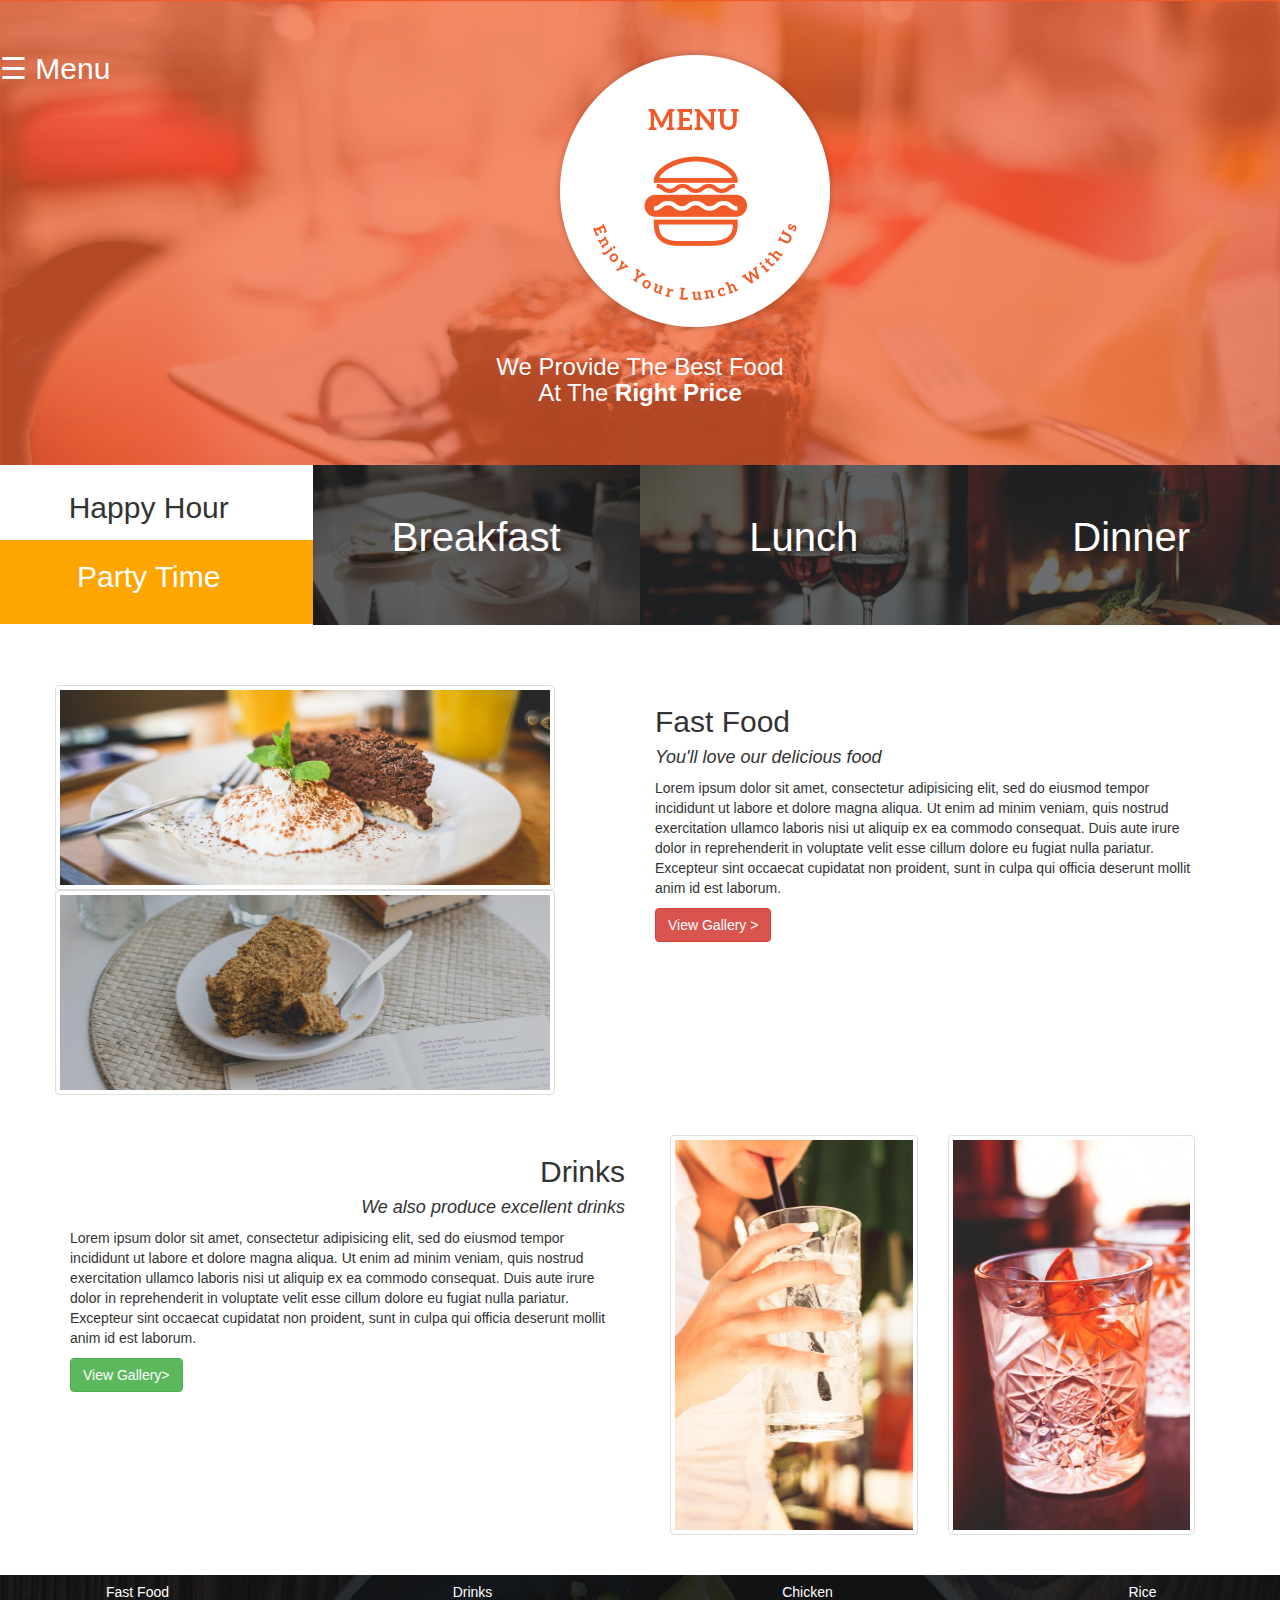
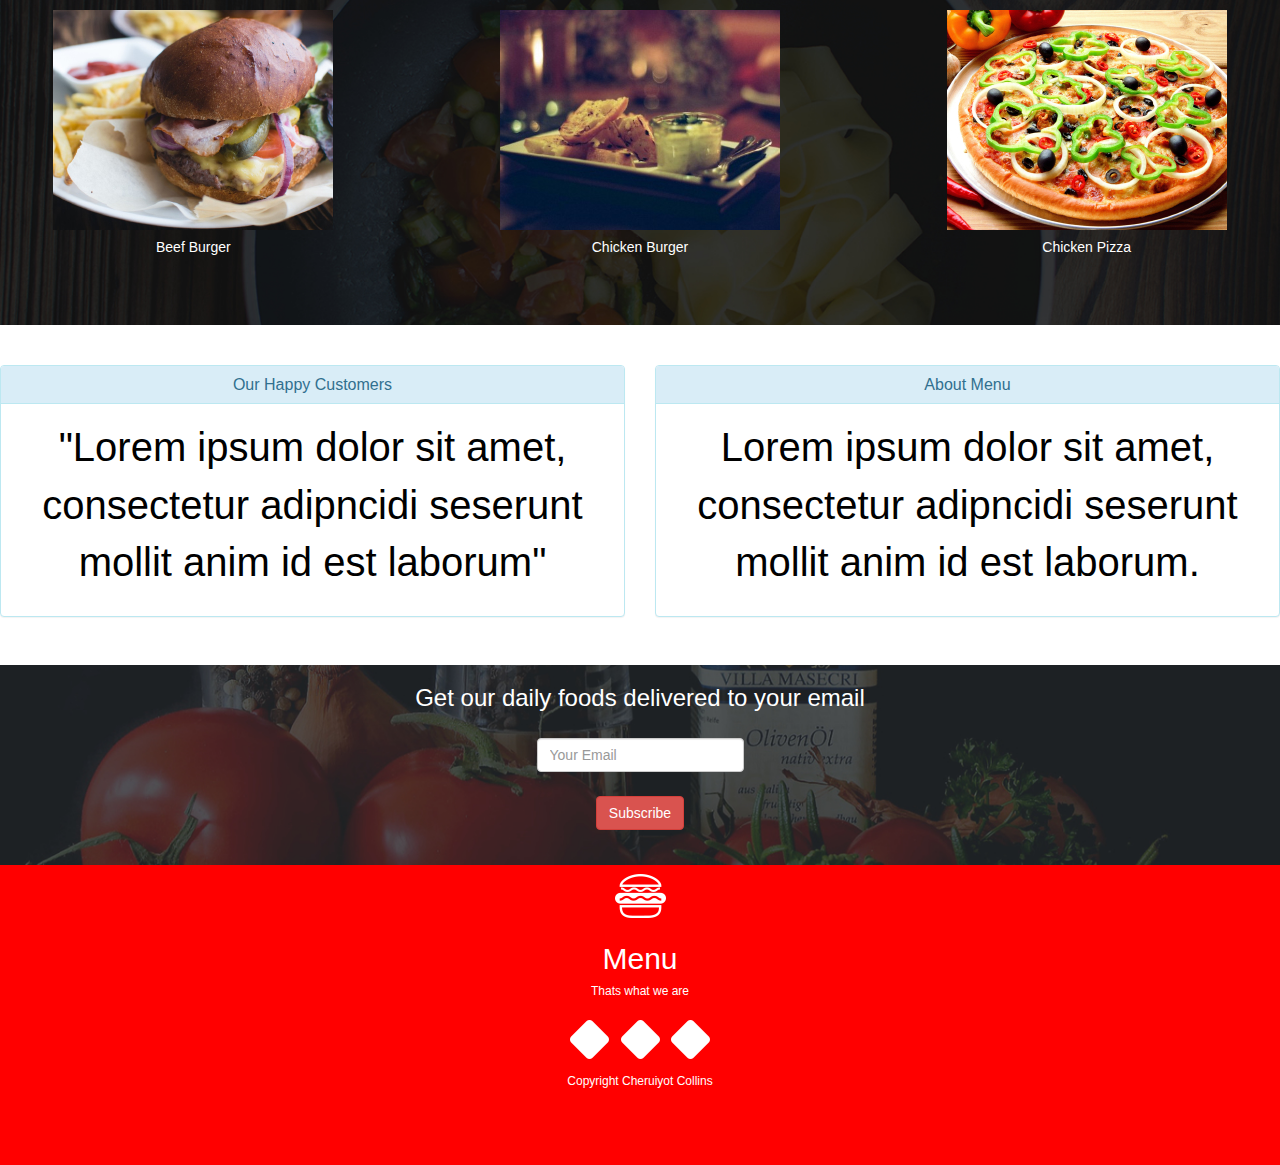
<file: index.html>
<!DOCTYPE html>
<html lang="en" dir="ltr">

<head>
  <link rel="stylesheet" href="css/bootstrap.css" type="text/css">
  <link rel="stylesheet" href="css/styles.css" type="text/css">
  <meta charset="utf-8">
  <script src="js/jquery-3.3.1.js" type="text/javascript"></script>
  <script src="js/scripts.js" type="text/javascript"></script>

  <title>Anitas Kitchen-Cherucole</title>

  <meta name="viewport" content="width=device-width, initial-scale=1">
  <style>
    body {
      font-family: 'Lato', sans-serif;
    }

    .overlay {
      height: 100%;
      width: 0;
      position: fixed;
      z-index: 1;
      top: 0;
      left: 0;
      background-color: rgb(0, 0, 0);
      background-color: rgba(0, 0, 0, 0.9);
      overflow-x: hidden;
      transition: 0.5s;
    }

    .overlay-content {
      position: relative;
      top: 25%;
      width: 100%;
      text-align: center;
      margin-top: 30px;
    }

    .overlay a {
      padding: 8px;
      text-decoration: none;
      font-size: 36px;
      color: #818181;
      display: block;
      transition: 0.3s;
    }

    .overlay a:hover,
    .overlay a:focus {
      color: #f1f1f1;
    }

    .overlay .closebtn {
      position: absolute;
      top: 20px;
      right: 45px;
      font-size: 60px;
    }

    @media screen and (max-height: 450px) {
      .overlay a {
        font-size: 20px
      }
      .overlay .closebtn {
        font-size: 40px;
        top: 15px;
        right: 35px;
      }
    }



  </style>
</head>

<body>
  <div class="jumbotron">


    <div id="myNav" class="overlay">
      <a href="javascript:void(0)" class="closebtn" onclick="closeNav()">&times;</a>
      <div class="overlay-content">
        <a href="#">About</a>
        <a href="#">Services</a>
        <a href="#">Clients</a>
        <a href="#">Contact</a>
      </div>
    </div>

    <span id="sidebuttons" style="font-size:30px;cursor:pointer" onclick="openNav()">&#9776; Menu</span>

    <script>
      function openNav() {
        document.getElementById("myNav").style.width = "100%";
      }

      function closeNav() {
        document.getElementById("myNav").style.width = "0%";
      }
    </script>


    <img id="logo" src="assets/logoBig.png" alt="Our Kitchen Logo">
    <h3 id="slogan">We Provide The Best Food
  <br>
  At The <strong>Right Price</strong> </h3>
  </div>

  <div class="section2">
    <div class="row">

      <div class="col-md-3">
        <div id="happyrow" class="row">
          <h2>Happy Hour</h2>
        </div>
        <div id="partyrow" class="row">
          <h2>Party Time</h2>
        </div>
      </div>
      <div class="col-md-3" id="breakfasttab">
        <p class="labels">Breakfast</p>
      </div>
      <div class="col-md-3" id="lunchtab">
        <p class="labels">Lunch</p>
      </div>
      <div class="col-md-3" id="dinnertab">
        <p class="labels">Dinner</p>
      </div>

    </div>

  </div>
  <br>
  <br>
  <br>

  <div class="section3">
    <div class="container">

      <div class="row">

        <div class="col-md-6">
          <div class="row">
            <img src="assets/fastFood1.jpg" class="img-thumbnail" "img-responsive" alt="Fast Food Image">

          </div>
          <div class="row">
            <img src="assets/fastFood2.jpg" class="img-thumbnail" alt="Second Fast Food Image">

          </div>


        </div>

        <div class="col-md-6">
          <p>
            <h2>Fast Food</h2>
            <h4>You'll love our delicious food</h4>Lorem ipsum dolor sit amet, consectetur adipisicing elit, sed do eiusmod tempor incididunt ut labore et dolore magna aliqua. Ut enim ad minim veniam, quis nostrud exercitation ullamco laboris nisi ut aliquip ex ea commodo consequat. Duis aute
            irure dolor in reprehenderit in voluptate velit esse cillum dolore eu fugiat nulla pariatur. Excepteur sint occaecat cupidatat non proident, sunt in culpa qui officia deserunt mollit anim id est laborum.</p>

          <button class="btn btn-danger" id="red">View Gallery ></button>


        </div>
      </div>
    </div>
  </div>
  <br>
  <br>

  <div class="section4">

    <div class="container">

      <div class="row">
        <div class="col-md-6">
          <p>

            <h2 id="drinkshead">Drinks</h2>
            <h4 id="drinkshead">We also produce excellent drinks</h4> Lorem ipsum dolor sit amet, consectetur adipisicing elit, sed do eiusmod tempor incididunt ut labore et dolore magna aliqua. Ut enim ad minim veniam, quis nostrud exercitation ullamco laboris nisi ut aliquip ex ea commodo consequat. Duis
            aute irure dolor in reprehenderit in voluptate velit esse cillum dolore eu fugiat nulla pariatur. Excepteur sint occaecat cupidatat non proident, sunt in culpa qui officia deserunt mollit anim id est laborum.</p>
          <button class="btn btn-success" id="green"> View Gallery></button>


        </div>
        <div class="col-md-6">
          <div class="col-md-6">
            <img id="drinksimage" src="assets/drink1.jpg" class="img-thumbnail" class="img-responsive" alt="Drink Image">

          </div>

          <div class="col-md-6">
            <img id="drinksimage" src="assets/drink2.jpg" class="img-thumbnail" class="img-responsive" alt="Second Drink image">

          </div>
        </div>


      </div>

    </div>

  </div>

  <br>
  <br>

  <div class="section5">

    <div class="row" id="section5background">

      <div class="row">
        <div class="col-md-3">
          <h5>Fast Food</h5>
        </div>
        <div class="col-md-3">
          <h5>Drinks</h5>
        </div>
        <div class="col-md-3">
          <h5>Chicken</h5>
        </div>
        <div class="col-md-3">
          <h5>Rice</h5>
        </div>

      </div>
      <div class="row">
        <div class="col-md-4">
          <img src="assets/fastfood/beefBurger.jpg" alt="Food image 1">
          <h5>Beef Burger</h5>
        </div>
        <div class="col-md-4">
          <img src="assets/fastfood/chickenBurger.jpg" alt="Food image2">
          <h5>Chicken Burger</h5>
        </div>
        <div class="col-md-4">
          <img src="assets/fastfood/chickenPizza.jpg" alt="Food image 3">
          <h5>Chicken Pizza</h5>
        </div>
      </div>

    </div>

  </div>

  </div>

  <br>
  <br>

  <div class="section6">

    <div class="row" id="section6background">
      <div class="col-md-6">
        <div class="panel panel-info">
          <div class="panel-heading">
            <h2 class="panel-title">Our Happy Customers</h2>
          </div>
          <div class="panel-body">
            <p id="textfeedback">"Lorem ipsum dolor sit amet, consectetur adipncidi seserunt mollit anim id est laborum"</p>
          </div>
        </div>
      </div>
      <div class="col-md-6">
        <div class="panel panel-info">
          <div class="panel-heading">
            <h2 class="panel-title">About Menu</h2>
          </div>
          <div class="panel-body">

            <p id="textfeedback">Lorem ipsum dolor sit amet, consectetur adipncidi seserunt mollit anim id est laborum.</p>
          </div>
        </div>
      </div>
    </div>
  </div>
  <div class="section7">
    <div class="row" id="section7background">
      <h3>Get our daily foods delivered to your email</h3>

      <form class="form-inline" id="subscribeForm">
        <div class="form-group">
          <input id="subscribeEmail" class="form-control" type="email" placeholder="Your Email">
        </div>
      </form>
      <button class="btn btn-danger" id="red"> Subscribe</button>
      <p class="display"></p>
    </div>
  </div>
  <div class="section8">

    <div class="row" id="section8background">
      <img src="assets/footerlogos/logo_white.png" alt="our logo">
      <h2>Menu</h2>
      <h6>Thats what we are</h6>
      <div class="social-media">
        <img src="assets/footerlogos/twitter.png" alt="Tweet Us">
        <img src="assets/footerlogos/facebook.png" alt="facebook Us">
        <img src="assets/footerlogos/pinterest.png" alt="Pinterest">
        <h6>Copyright Cheruiyot Collins</h6>
      </div>
    </div>
  </div>
</body>

</html>
</file>
<file: css/styles.css>
#slogan {
  color: white;
  font-family: sans-serif;
}

.jumbotron {
  text-align: center;
  background-image: url("../assets/backgrounds/landing.jpg");
  background-size: cover;
  margin: 0;
}

h4 {
  font-style: italic;
}

#drinkshead {
  text-align: right;
}

#happyrow {
  text-align: center;
  padding: 2%;
}

#partyrow {
  text-align: center;
  background-color: orange;
  color: white;
  background-size: cover;
  height: 84px;
}

#breakfasttab {
  height: 160px;
  background-image: url("../assets/foodtop/breakfast.jpg");
  background-size: cover;
  color: white;
  font-size: 40px;
  text-align: center;
}

#breakfasttab:hover {
  height: 160px;
  background-image: url("../assets/foodtop/dinner2.jpg");
  background-size: cover;
  color: black;
  font-size: 40px;
  text-align: center;
}

#lunchtab {
  height: 160px;
  background-image: url("../assets/foodtop/lunch.jpg");
  background-size: cover;
  color: white;
  font-size: 40px;
  text-align: center;
}

#lunchtab:hover {
  height: 160px;
  background-image: url("../assets/foodtop/dinner2.jpg");
  background-size: cover;
  color: black;
  font-size: 40px;
  text-align: center;
}


#dinnertab {
  height: 160px;
  background-image: url("../assets/foodtop/dinner.jpg");
  background-size: cover;
  color: white;
  font-size: 40px;
  text-align: center;
}

#dinnertab:hover {
  height: 160px;
  background-image: url("../assets/foodtop/dinner2.jpg");
  background-size: cover;
  color: black;
  font-size: 40px;
  text-align: center;
}


.labels {
  color: white;
  padding: 15%;
  text-align: center;
}

#section5background {
  height: 350px;
  background-image: url("../assets/backgrounds/foodsBg.jpg");
  background-size: cover;
  color: white;
  font-size: 40px;
  text-align: center;
}

#section6background {
  height: 300px;
  background-size: cover;
  color: white;
  font-size: 40px;
  text-align: center;
}

#section7background {
  height: 200px;
  background-image: url("../assets/backgrounds/subscribe.jpg");
  background-size: cover;
  color: white;
  font-size: 40px;
  text-align: center;
}

#section8background {
  height: 300px;
  background-color: red;
  background-size: cover;
  color: white;
  font-size: 40px;
  text-align: center;
}

#drinksimage {
  height: 400px;
  width: 300px;
}

#textfeedback {
  color: black;
}

#sidebuttons {
  float: left;
  color: white;
}
</file>
